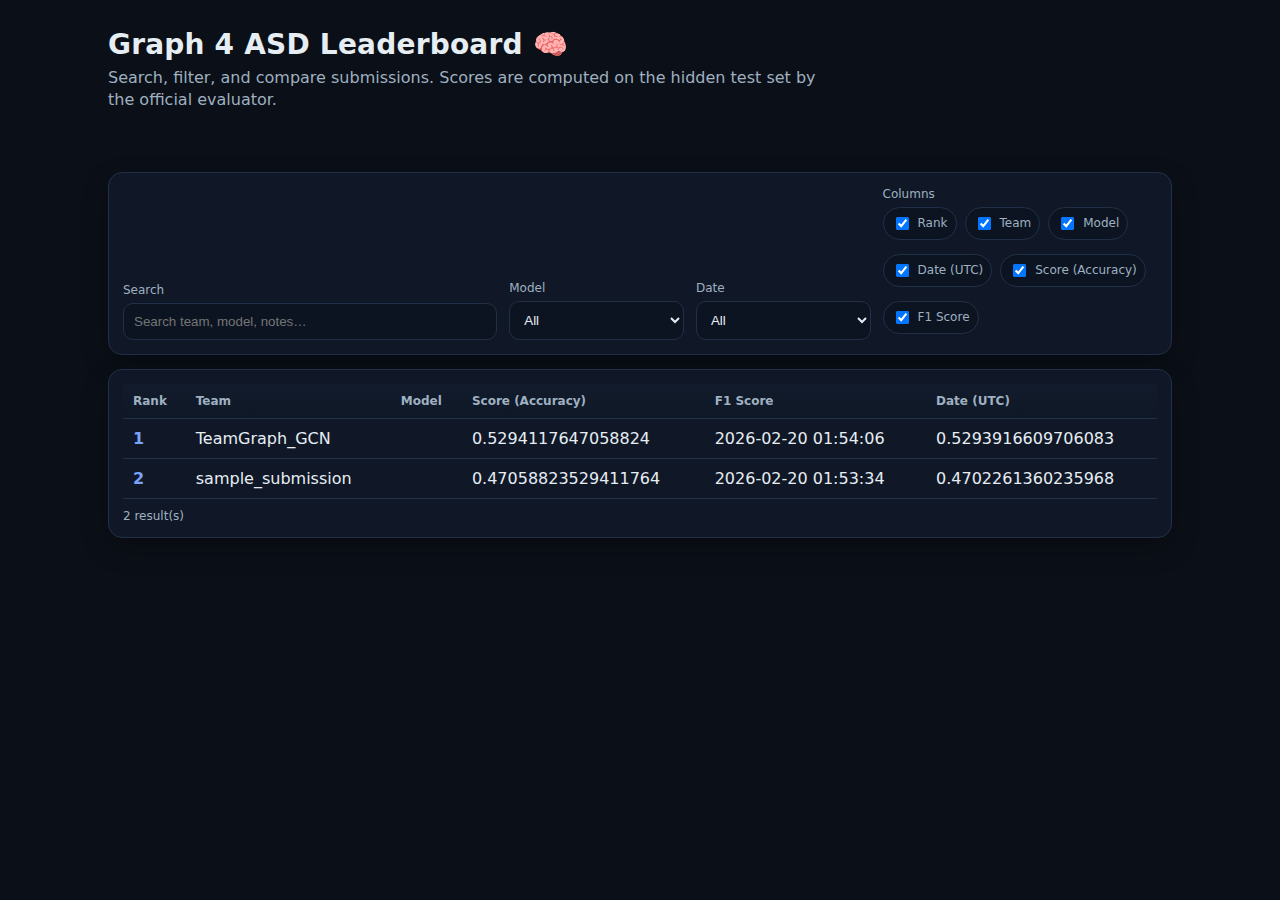
<file: docs/index.html>
<!doctype html>
<html lang="en">
<head>
  <meta charset="utf-8" />
  <meta name="viewport" content="width=device-width, initial-scale=1" />
  <title>Leaderboard</title>
  <link rel="stylesheet" href="leaderboard.css" />
</head>
<body>
  <header class="wrap">
    <div class="title-row">
      <h1>Graph 4 ASD Leaderboard 🧠</h1>
      <p class="sub">Search, filter, and compare submissions. Scores are computed on the hidden test set by the official evaluator.</p>
    </div>
  </header>

  <main class="wrap">
    <section class="controls card">
      <div class="control">
        <label for="search">Search</label>
        <input id="search" type="search" placeholder="Search team, model, notes…" />
      </div>

      <div class="control">
        <label for="modelFilter">Model</label>
        <select id="modelFilter">
          <option value="all">All</option>
        </select>
      </div>

      <div class="control">
        <label for="dateFilter">Date</label>
        <select id="dateFilter">
          <option value="all">All</option>
          <option value="last30">Last 30 days</option>
          <option value="last180">Last 180 days</option>
        </select>
      </div>

      <div class="control">
        <label>Columns</label>
        <div class="checks" id="columnToggles"></div>
      </div>
    </section>

    <section class="card">
      <div class="table-wrap">
        <table id="tbl">
          <thead>
            <tr>
              <th data-key="rank" data-sort="number">Rank</th>
              <th data-key="team" data-sort="string">Team</th>
              <th data-key="model" data-sort="string">Model</th>
              <th data-key="score" data-sort="number">Score (Accuracy)</th>
              <th data-key="notes" data-sort="string">F1 Score</th>
              <th data-key="timestamp_utc" data-sort="string">Date (UTC)</th>
            </tr>
          </thead>
          <tbody></tbody>
        </table>
      </div>
      <div class="foot">
        <span id="status">Loading leaderboard…</span>
      </div>
    </section>
  </main>

  <script src="leaderboard.js"></script>
</body>
</html>
</file>
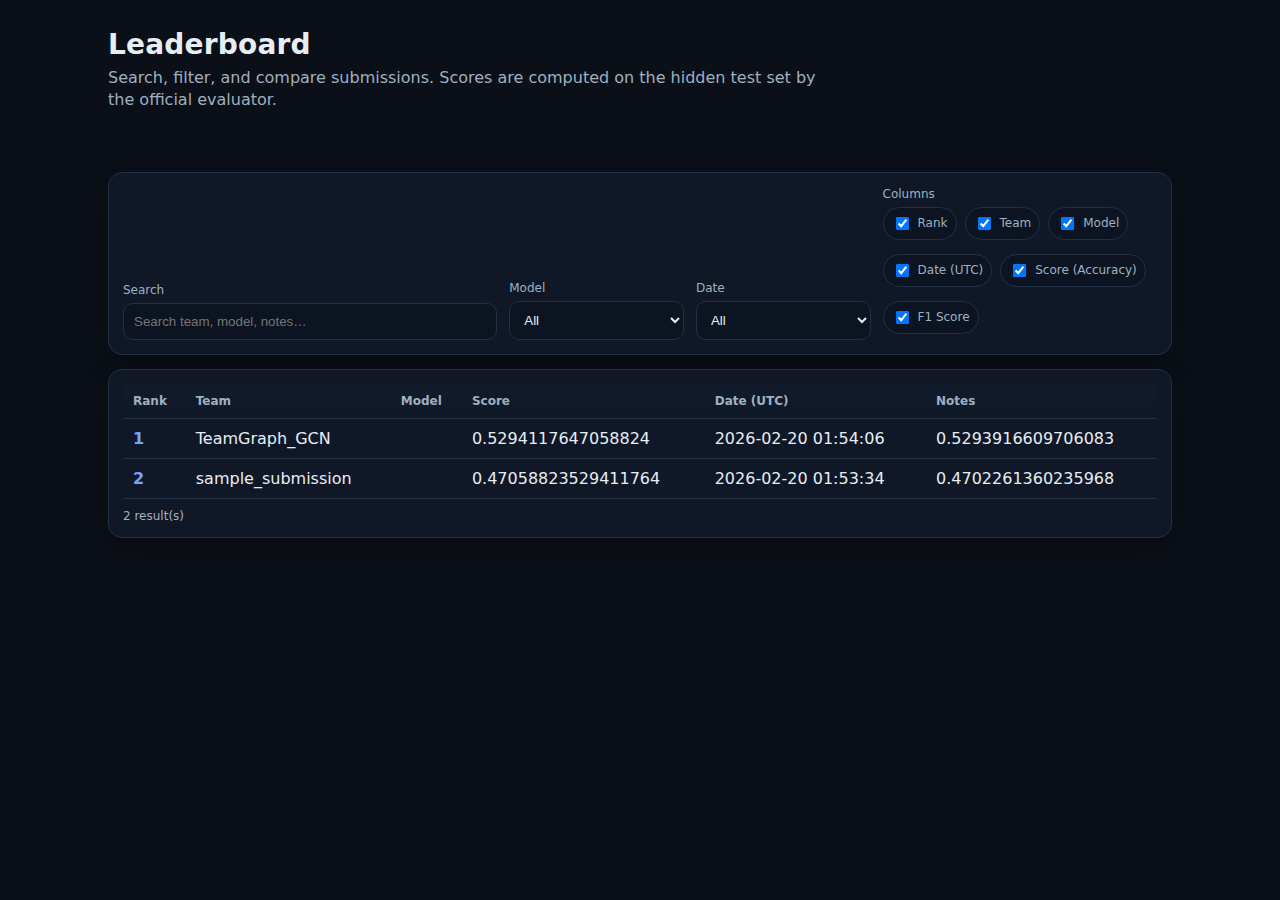
<file: docs/leaderboard.html>
<!doctype html>
<html lang="en">
<head>
  <meta charset="utf-8" />
  <meta name="viewport" content="width=device-width, initial-scale=1" />
  <title>Leaderboard</title>
  <link rel="stylesheet" href="leaderboard.css" />
</head>
<body>
  <header class="wrap">
    <div class="title-row">
      <h1>Leaderboard</h1>
      <p class="sub">Search, filter, and compare submissions. Scores are computed on the hidden test set by the official evaluator.</p>
    </div>
  </header>

  <main class="wrap">
    <section class="controls card">
      <div class="control">
        <label for="search">Search</label>
        <input id="search" type="search" placeholder="Search team, model, notes…" />
      </div>

      <div class="control">
        <label for="modelFilter">Model</label>
        <select id="modelFilter">
          <option value="all">All</option>
        </select>
      </div>

      <div class="control">
        <label for="dateFilter">Date</label>
        <select id="dateFilter">
          <option value="all">All</option>
          <option value="last30">Last 30 days</option>
          <option value="last180">Last 180 days</option>
        </select>
      </div>

      <div class="control">
        <label>Columns</label>
        <div class="checks" id="columnToggles"></div>
      </div>
    </section>

    <section class="card">
      <div class="table-wrap">
        <table id="tbl">
          <thead>
            <tr>
              <th data-key="rank" data-sort="number">Rank</th>
              <th data-key="team" data-sort="string">Team</th>
              <th data-key="model" data-sort="string">Model</th>
              <th data-key="score" data-sort="number">Score</th>
              <th data-key="timestamp_utc" data-sort="string">Date (UTC)</th>
              <th data-key="notes" data-sort="string">Notes</th>
            </tr>
          </thead>
          <tbody></tbody>
        </table>
      </div>
      <div class="foot">
        <span id="status">Loading leaderboard…</span>
      </div>
    </section>
  </main>

  <script src="leaderboard.js"></script>
</body>
</html>
</file>
<file: docs/leaderboard.css>
:root{
  --bg:#0b0f17;
  --panel:#101827;
  --text:#e6edf3;
  --muted:#9fb0c0;
  --border:#223047;
  --accent:#7aa2f7;
  --good:#3fb950;
}
*{box-sizing:border-box}
body{
  margin:0;
  font-family: ui-sans-serif, system-ui, -apple-system, Segoe UI, Roboto, Helvetica, Arial;
  background:var(--bg);
  color:var(--text);
}
.wrap{max-width:1100px;margin:0 auto;padding:18px}
header .title-row{padding:10px 0}
h1{margin:0 0 6px 0;font-size:28px;letter-spacing:.2px}
.sub{margin:0;color:var(--muted);max-width:70ch;line-height:1.4}
.card{
  background:var(--panel);
  border:1px solid var(--border);
  border-radius:14px;
  padding:14px;
  box-shadow:0 10px 26px rgba(0,0,0,.25);
  margin:14px 0;
}
.controls{
  display:grid;
  grid-template-columns: 1.5fr 0.7fr 0.7fr 1.1fr;
  gap:12px;
  align-items:end;
}
.control label{display:block;font-size:12px;color:var(--muted);margin:0 0 6px}
input[type="search"], select{
  width:100%;
  padding:10px 10px;
  border-radius:10px;
  border:1px solid var(--border);
  background:#0c1422;
  color:var(--text);
  outline:none;
}
input[type="search"]:focus, select:focus{border-color:var(--accent)}
.checks{display:flex;flex-wrap:wrap;gap:8px}
.checks label{
  display:flex;gap:6px;align-items:center;
  font-size:12px;color:var(--muted);
  border:1px solid var(--border);
  padding:6px 8px;border-radius:999px;background:#0c1422;
  user-select:none;
}
.table-wrap{overflow:auto}
table{width:100%;border-collapse:separate;border-spacing:0}
th, td{padding:10px 10px;border-bottom:1px solid var(--border);white-space:nowrap}
th{
  position:sticky;top:0;
  background:linear-gradient(#111b2b, #0f1827);
  text-align:left;
  font-size:12px;
  color:var(--muted);
  cursor:pointer;
}
tbody tr:hover{background:#0d1626}
td.score{font-variant-numeric:tabular-nums}
td.rank{color:var(--accent);font-weight:600}
.foot{display:flex;justify-content:space-between;align-items:center;margin-top:10px;color:var(--muted);font-size:12px}
.badge{
  display:inline-block;
  padding:2px 8px;
  border-radius:999px;
  border:1px solid var(--border);
  background:#0c1422;
  color:var(--muted);
  font-size:12px;
}
@media (max-width: 900px){
  .controls{grid-template-columns:1fr 1fr; }
}
</file>
